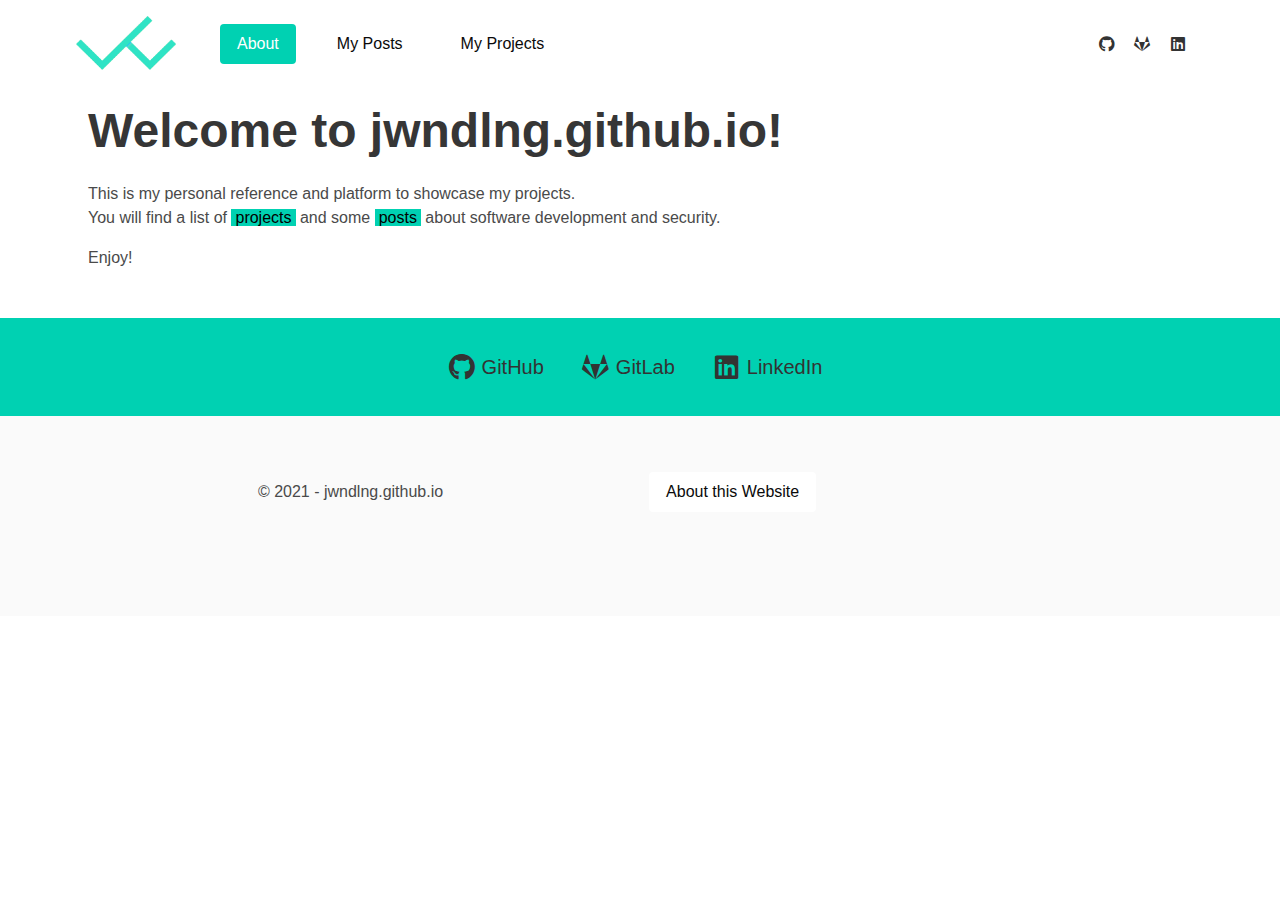
<file: index.html>
<!DOCTYPE html>
<html lang="en-US">
<head><meta charset="utf-8">
    <meta name="author" content="Jan Wendling">
    <meta name="description" content="">
    <meta name="viewport" content="width=device-width, initial-scale=1">
    <meta http-equiv="x-ua-compatible" content="ie=edge">
    <link rel="icon" href="assets/images/favicon.png" />
    <link media="all" rel="stylesheet" href="assets/css/bulma.min.css" />
    <link media="all" rel="stylesheet" href="assets/css/bulma.social.min.css" />
    <link media="all" rel="stylesheet" href="assets/css/screen.css" />
    <link
      rel="stylesheet"
      href="https://cdn.jsdelivr.net/npm/@fortawesome/fontawesome-free@5/css/all.min.css"
    />
    <title>Welcome to jwndlng.github.io!</title><script>
        document.addEventListener('DOMContentLoaded', () => {

        // Get all "navbar-burger" elements
        const $navbarBurgers = Array.prototype.slice.call(document.querySelectorAll('.navbar-burger'), 0);

        // Check if there are any navbar burgers
        if ($navbarBurgers.length > 0) {

            // Add a click event on each of them
            $navbarBurgers.forEach( el => {
            el.addEventListener('click', () => {

                // Get the target from the "data-target" attribute
                const target = el.dataset.target;
                const $target = document.getElementById(target);

                // Toggle the "is-active" class on both the "navbar-burger" and the "navbar-menu"
                el.classList.toggle('is-active');
                $target.classList.toggle('is-active');

            });
            });
        }

        });
    </script>
</head>
<body>
    <header class="container is-desktop">
    <nav class="navbar" role="navigation" aria-label="main navigation">
    <div class="navbar-brand">
        <a class="navbar-item" href="index.html">
        jwndlng.github.io
        </a>

        <a role="button" class="navbar-burger mb-5" aria-label="menu" aria-expanded="false" data-target="navbar-main">
        <span aria-hidden="true"></span>
        <span aria-hidden="true"></span>
        <span aria-hidden="true"></span>
        </a>
    </div>
    <div id="navbar-main" class="navbar-menu">
    <div id="mainNavigation" class="navbar-start"><div class="navbar-item is-active"><span class="is-primary button">About</span></div><a class="navbar-item" href="posts.html"><span class="button is-white">My Posts</span></a><a class="navbar-item" href="projects.html"><span class="button is-white">My Projects</span></a></div>

    <div class="navbar-end">
      <div class="navbar-item">
        <div class="buttons">
          
<a href="https://github.com/jwndlng" class="button is-small is-github is-black">
    <span class="icon"><i class="fab fa-lg fa-github"></i></span>
</a>

<a href="https://gitlab.com/jwndlng" class="button is-small is-gitlab is-black">
    <span class="icon"><i class="fab fa-lg fa-gitlab"></i></span>
</a>

<a href="https://linkedin.com/in/jan-wendling" class="button is-small is-linkedin is-black">
    <span class="icon"><i class="fab fa-lg fa-linkedin"></i></span>
</a>

        </div>
      </div>
    </div>
    </div>
    </nav>
</header>
<div id="main" class="container is-desktop">
    <h1 class="title is-1">Welcome to jwndlng.github.io!</h1>
    <div class="content">
      
<p>This is my personal reference and platform to showcase my projects.<br />
You will find a list of <a href="projects.html">projects</a> and some <a href="posts.html">posts</a> about software development and security.</p>
<p>Enjoy!</p>

    </div>
</div>

<section class="hero is-small is-primary">
  <div class="hero-body container is-desktop has-text-centered buttons">
    
<a href="https://github.com/jwndlng" class="button is-medium is-github is-black-primary">
    <span class="icon"><i class="fab fa-lg fa-github"></i></span>
    <span>GitHub</span>
</a>

<a href="https://gitlab.com/jwndlng" class="button is-medium is-gitlab is-black-primary">
    <span class="icon"><i class="fab fa-lg fa-gitlab"></i></span>
    <span>GitLab</span>
</a>

<a href="https://linkedin.com/in/jan-wendling" class="button is-medium is-linkedin is-black-primary">
    <span class="icon"><i class="fab fa-lg fa-linkedin"></i></span>
    <span>LinkedIn</span>
</a>

  </div>
</section>
<footer class="footer">
    <div class="level container is-desktop has-text-centered">
        <div class="level-item copyright">&copy; 2021 - jwndlng.github.io</div>
        <div class="level-item">
        <div id="footNavigation" class="navbar-start"><a class="navbar-item" href="about-this-website.html"><span class="button is-white">About this Website</span></a></div>
        </div>
    </div>
</footer>
</body>
</html>
</file>
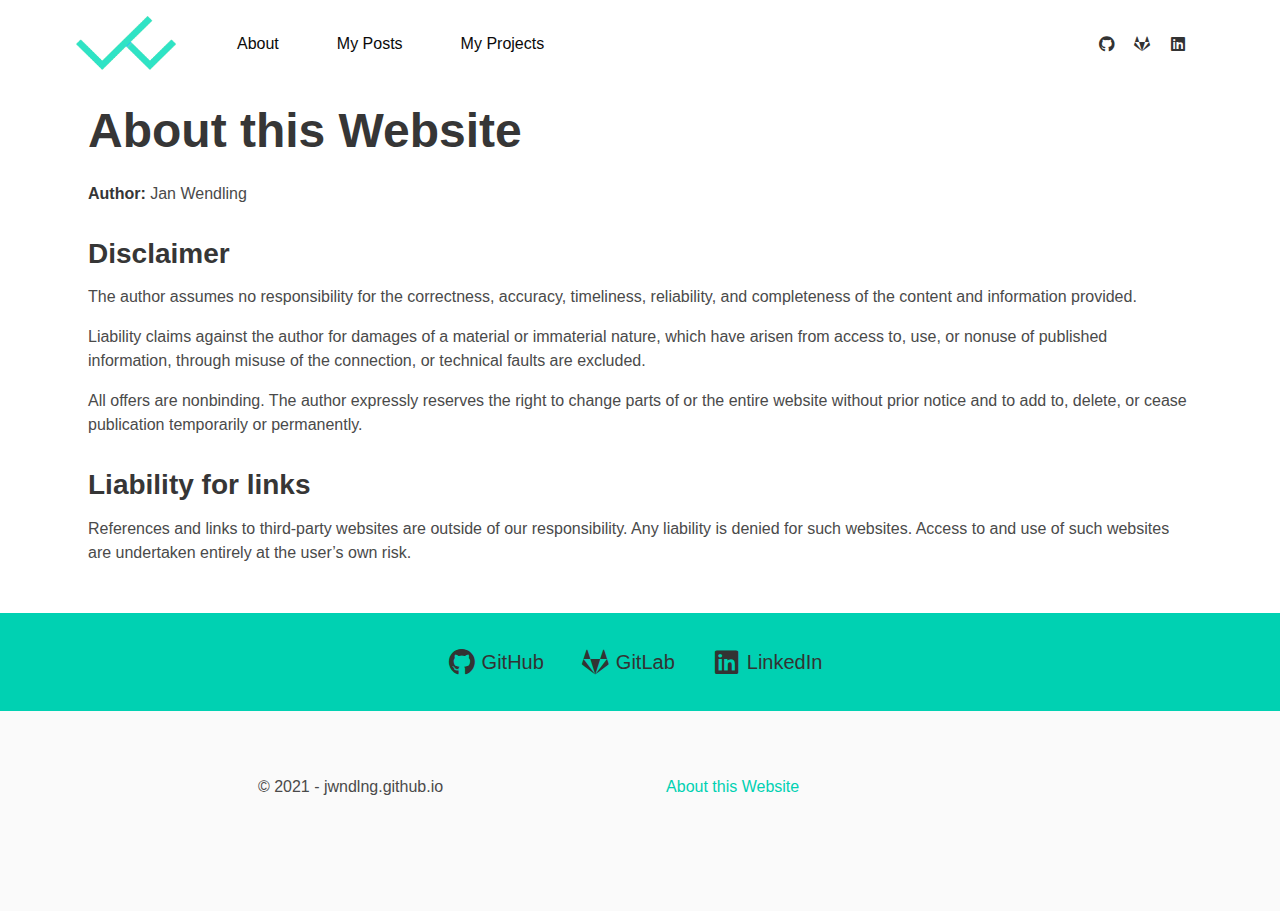
<file: about-this-website.html>
<!DOCTYPE html>
<html lang="en-US">
<head><meta charset="utf-8">
    <meta name="author" content="Jan Wendling">
    <meta name="description" content="">
    <meta name="viewport" content="width=device-width, initial-scale=1">
    <meta http-equiv="x-ua-compatible" content="ie=edge">
    <link rel="icon" href="assets/images/favicon.png" />
    <link media="all" rel="stylesheet" href="assets/css/bulma.min.css" />
    <link media="all" rel="stylesheet" href="assets/css/bulma.social.min.css" />
    <link media="all" rel="stylesheet" href="assets/css/screen.css" />
    <link
      rel="stylesheet"
      href="https://cdn.jsdelivr.net/npm/@fortawesome/fontawesome-free@5/css/all.min.css"
    />
    <title>About this Website</title><script>
        document.addEventListener('DOMContentLoaded', () => {

        // Get all "navbar-burger" elements
        const $navbarBurgers = Array.prototype.slice.call(document.querySelectorAll('.navbar-burger'), 0);

        // Check if there are any navbar burgers
        if ($navbarBurgers.length > 0) {

            // Add a click event on each of them
            $navbarBurgers.forEach( el => {
            el.addEventListener('click', () => {

                // Get the target from the "data-target" attribute
                const target = el.dataset.target;
                const $target = document.getElementById(target);

                // Toggle the "is-active" class on both the "navbar-burger" and the "navbar-menu"
                el.classList.toggle('is-active');
                $target.classList.toggle('is-active');

            });
            });
        }

        });
    </script>
</head>
<body>
    <header class="container is-desktop">
    <nav class="navbar" role="navigation" aria-label="main navigation">
    <div class="navbar-brand">
        <a class="navbar-item" href="index.html">
        jwndlng.github.io
        </a>

        <a role="button" class="navbar-burger mb-5" aria-label="menu" aria-expanded="false" data-target="navbar-main">
        <span aria-hidden="true"></span>
        <span aria-hidden="true"></span>
        <span aria-hidden="true"></span>
        </a>
    </div>
    <div id="navbar-main" class="navbar-menu">
    <div id="mainNavigation" class="navbar-start"><a class="navbar-item" href="index.html"><span class="button is-white">About</span></a><a class="navbar-item" href="posts.html"><span class="button is-white">My Posts</span></a><a class="navbar-item" href="projects.html"><span class="button is-white">My Projects</span></a></div>

    <div class="navbar-end">
      <div class="navbar-item">
        <div class="buttons">
          
<a href="https://github.com/jwndlng" class="button is-small is-github is-black">
    <span class="icon"><i class="fab fa-lg fa-github"></i></span>
</a>

<a href="https://gitlab.com/jwndlng" class="button is-small is-gitlab is-black">
    <span class="icon"><i class="fab fa-lg fa-gitlab"></i></span>
</a>

<a href="https://linkedin.com/in/jan-wendling" class="button is-small is-linkedin is-black">
    <span class="icon"><i class="fab fa-lg fa-linkedin"></i></span>
</a>

        </div>
      </div>
    </div>
    </div>
    </nav>
</header>
<div id="main" class="container is-desktop">
    <h1 class="title is-1">About this Website</h1>
    <div class="content">
      
<p><strong>Author:</strong> Jan Wendling</p>
<h2>Disclaimer</h2>
<p>The author assumes no responsibility for the correctness, accuracy, timeliness, reliability, and completeness of the content and information provided.</p>
<p>Liability claims against the author for damages of a material or immaterial nature, which have arisen from access to, use, or nonuse of published information, through misuse of the connection, or technical faults are excluded.</p>
<p>All offers are nonbinding. The author expressly reserves the right to change parts of or the entire website without prior notice and to add to, delete, or cease publication temporarily or permanently.</p>
<h2>Liability for links</h2>
<p>References and links to third-party websites are outside of our responsibility. Any liability is denied for such websites. Access to and use of such websites are undertaken entirely at the user’s own risk.</p>

    </div>
</div>

<section class="hero is-small is-primary">
  <div class="hero-body container is-desktop has-text-centered buttons">
    
<a href="https://github.com/jwndlng" class="button is-medium is-github is-black-primary">
    <span class="icon"><i class="fab fa-lg fa-github"></i></span>
    <span>GitHub</span>
</a>

<a href="https://gitlab.com/jwndlng" class="button is-medium is-gitlab is-black-primary">
    <span class="icon"><i class="fab fa-lg fa-gitlab"></i></span>
    <span>GitLab</span>
</a>

<a href="https://linkedin.com/in/jan-wendling" class="button is-medium is-linkedin is-black-primary">
    <span class="icon"><i class="fab fa-lg fa-linkedin"></i></span>
    <span>LinkedIn</span>
</a>

  </div>
</section>
<footer class="footer">
    <div class="level container is-desktop has-text-centered">
        <div class="level-item copyright">&copy; 2021 - jwndlng.github.io</div>
        <div class="level-item">
        <div id="footNavigation" class="navbar-start"><div class="navbar-item is-active"><span class="is-primary button">About this Website</span></div></div>
        </div>
    </div>
</footer>
</body>
</html>
</file>
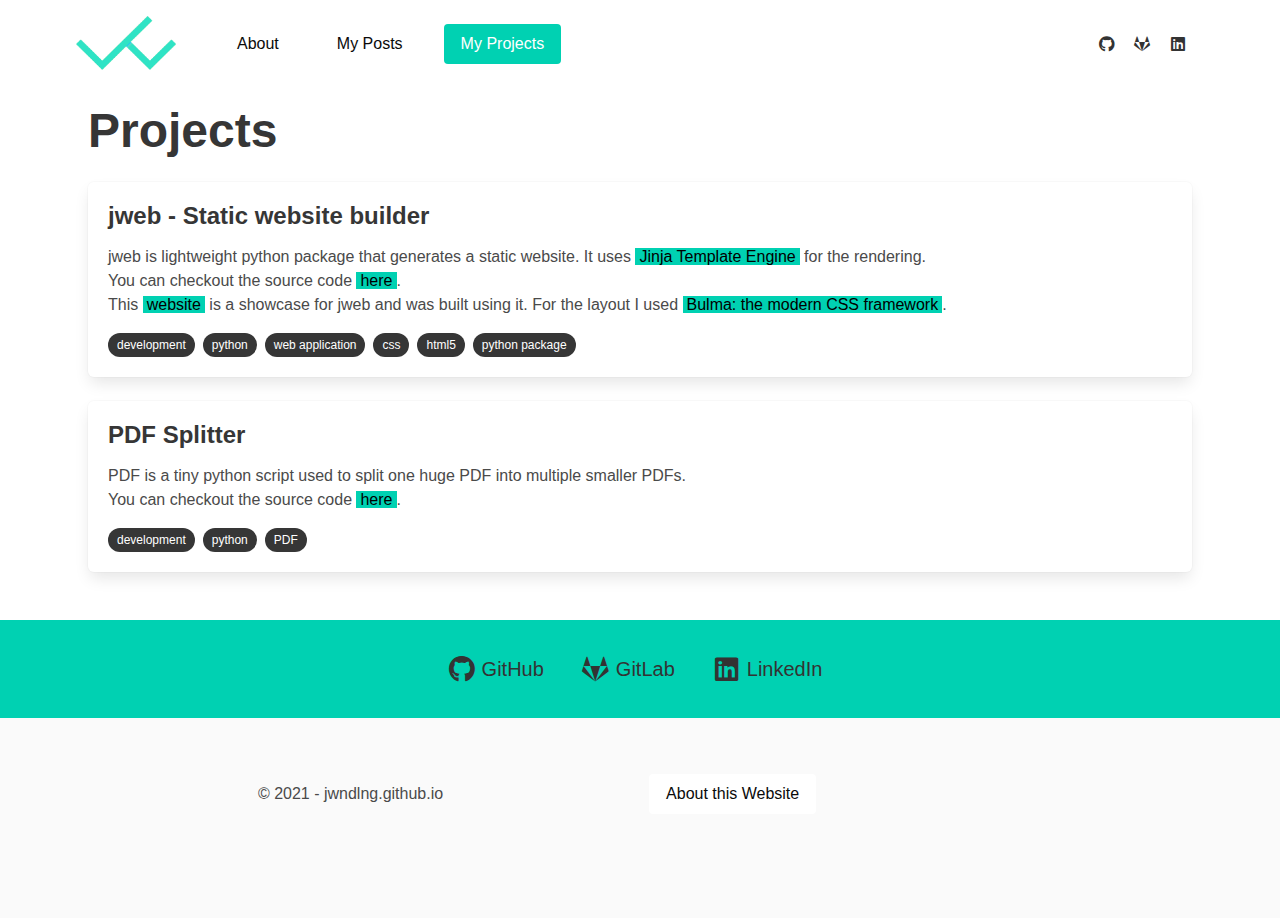
<file: projects.html>
<!DOCTYPE html>
<html lang="en-US">
<head><meta charset="utf-8">
    <meta name="author" content="Jan Wendling">
    <meta name="description" content="">
    <meta name="viewport" content="width=device-width, initial-scale=1">
    <meta http-equiv="x-ua-compatible" content="ie=edge">
    <link rel="icon" href="assets/images/favicon.png" />
    <link media="all" rel="stylesheet" href="assets/css/bulma.min.css" />
    <link media="all" rel="stylesheet" href="assets/css/bulma.social.min.css" />
    <link media="all" rel="stylesheet" href="assets/css/screen.css" />
    <link
      rel="stylesheet"
      href="https://cdn.jsdelivr.net/npm/@fortawesome/fontawesome-free@5/css/all.min.css"
    />
    <title>Projects</title><script>
        document.addEventListener('DOMContentLoaded', () => {

        // Get all "navbar-burger" elements
        const $navbarBurgers = Array.prototype.slice.call(document.querySelectorAll('.navbar-burger'), 0);

        // Check if there are any navbar burgers
        if ($navbarBurgers.length > 0) {

            // Add a click event on each of them
            $navbarBurgers.forEach( el => {
            el.addEventListener('click', () => {

                // Get the target from the "data-target" attribute
                const target = el.dataset.target;
                const $target = document.getElementById(target);

                // Toggle the "is-active" class on both the "navbar-burger" and the "navbar-menu"
                el.classList.toggle('is-active');
                $target.classList.toggle('is-active');

            });
            });
        }

        });
    </script>
</head>
<body>
    <header class="container is-desktop">
    <nav class="navbar" role="navigation" aria-label="main navigation">
    <div class="navbar-brand">
        <a class="navbar-item" href="index.html">
        jwndlng.github.io
        </a>

        <a role="button" class="navbar-burger mb-5" aria-label="menu" aria-expanded="false" data-target="navbar-main">
        <span aria-hidden="true"></span>
        <span aria-hidden="true"></span>
        <span aria-hidden="true"></span>
        </a>
    </div>
    <div id="navbar-main" class="navbar-menu">
    <div id="mainNavigation" class="navbar-start"><a class="navbar-item" href="index.html"><span class="button is-white">About</span></a><a class="navbar-item" href="posts.html"><span class="button is-white">My Posts</span></a><div class="navbar-item is-active"><span class="is-primary button">My Projects</span></div></div>

    <div class="navbar-end">
      <div class="navbar-item">
        <div class="buttons">
          
<a href="https://github.com/jwndlng" class="button is-small is-github is-black">
    <span class="icon"><i class="fab fa-lg fa-github"></i></span>
</a>

<a href="https://gitlab.com/jwndlng" class="button is-small is-gitlab is-black">
    <span class="icon"><i class="fab fa-lg fa-gitlab"></i></span>
</a>

<a href="https://linkedin.com/in/jan-wendling" class="button is-small is-linkedin is-black">
    <span class="icon"><i class="fab fa-lg fa-linkedin"></i></span>
</a>

        </div>
      </div>
    </div>
    </div>
    </nav>
</header>
<div id="main" class="container is-desktop">
    <h1 class="title is-1">Projects</h1>
    <div class="content">
      
<div class="entry box">
    
    <h3>jweb - Static website builder
</h3>
    
    
    
    <div class="preview">
    jweb is lightweight python package that generates a static website. It uses <a target="_blank" href="https://jinja.palletsprojects.com/en/3.0.x/">Jinja Template Engine</a> for the rendering.<br>You can checkout the source code <a href="https://github.com/jwndlng/jweb">here</a>.
<br>
This <a href="https://github.com/jwndlng/jwndlng.github.io">website</a> is a showcase for jweb and was built using it. For the layout I used <a target="_blank" href="https://bulma.io">Bulma: the modern CSS framework</a>.

    </div>
    
    <div class="tags mt-4">
        
        <span class="tag is-rounded is-dark">development</span>
        
        <span class="tag is-rounded is-dark">python</span>
        
        <span class="tag is-rounded is-dark">web application</span>
        
        <span class="tag is-rounded is-dark">css</span>
        
        <span class="tag is-rounded is-dark">html5</span>
        
        <span class="tag is-rounded is-dark">python package</span>
        
    </div>
    
</div>

<div class="entry box">
    
    <h3>PDF Splitter
</h3>
    
    
    
    <div class="preview">
    PDF is a tiny python script used to split one huge PDF into multiple smaller PDFs.
<br>You can checkout the source code <a href="https://github.com/jwndlng/pdf_splitter">here</a>.

    </div>
    
    <div class="tags mt-4">
        
        <span class="tag is-rounded is-dark">development</span>
        
        <span class="tag is-rounded is-dark">python</span>
        
        <span class="tag is-rounded is-dark">PDF</span>
        
    </div>
    
</div>

    </div>
</div>

<section class="hero is-small is-primary">
  <div class="hero-body container is-desktop has-text-centered buttons">
    
<a href="https://github.com/jwndlng" class="button is-medium is-github is-black-primary">
    <span class="icon"><i class="fab fa-lg fa-github"></i></span>
    <span>GitHub</span>
</a>

<a href="https://gitlab.com/jwndlng" class="button is-medium is-gitlab is-black-primary">
    <span class="icon"><i class="fab fa-lg fa-gitlab"></i></span>
    <span>GitLab</span>
</a>

<a href="https://linkedin.com/in/jan-wendling" class="button is-medium is-linkedin is-black-primary">
    <span class="icon"><i class="fab fa-lg fa-linkedin"></i></span>
    <span>LinkedIn</span>
</a>

  </div>
</section>
<footer class="footer">
    <div class="level container is-desktop has-text-centered">
        <div class="level-item copyright">&copy; 2021 - jwndlng.github.io</div>
        <div class="level-item">
        <div id="footNavigation" class="navbar-start"><a class="navbar-item" href="about-this-website.html"><span class="button is-white">About this Website</span></a></div>
        </div>
    </div>
</footer>
</body>
</html>
</file>
<file: assets/css/screen.css>
/* Main */

header {
    padding: 1rem 1.5rem 1rem;
}

div#main {
    padding: 1rem 1.5rem 3rem;
}

/* Base */

.navbar-link.is-active, .navbar-link:focus, .navbar-link:focus-within, .navbar-link:hover, a.navbar-item.is-active, a.navbar-item:focus, a.navbar-item:focus-within, a.navbar-item:hover {
    background-color: #fff;
    color: #2d9187;
}

header .navbar-brand {
    margin-right:2em;
}

header .navbar-brand a.navbar-item {
    background-image: url("../images/logo.png");
    background-size: 100px 56px;
    /* 605 345 -> 202 115*/
    background-repeat: no-repeat;
    width: 100px;
    height: 56px;
    text-indent: -999em;
}

.content a {
    color: #000000;
    background-color: #00d1b2;
    padding: 0 0.25em;
}

.content a:hover {
    background-color: #fff;
}

/* Custom buttons */
.button.is-black {
    border: none;
    background: none;
    color: #333;
}

.button.is-black:hover {
    border: none;
    background: none;
    color: #00d1b2;
}

.button.is-black-primary {
    border: none;
    background: none;
    color: #333;
}

.button.is-black-primary:hover {
    border: none;
    background: none;
    color: #fff;
}

#footNavigation div.is-active span.button {
    background: none;
    color: #00d1b2;
}

/* article */
</file>
